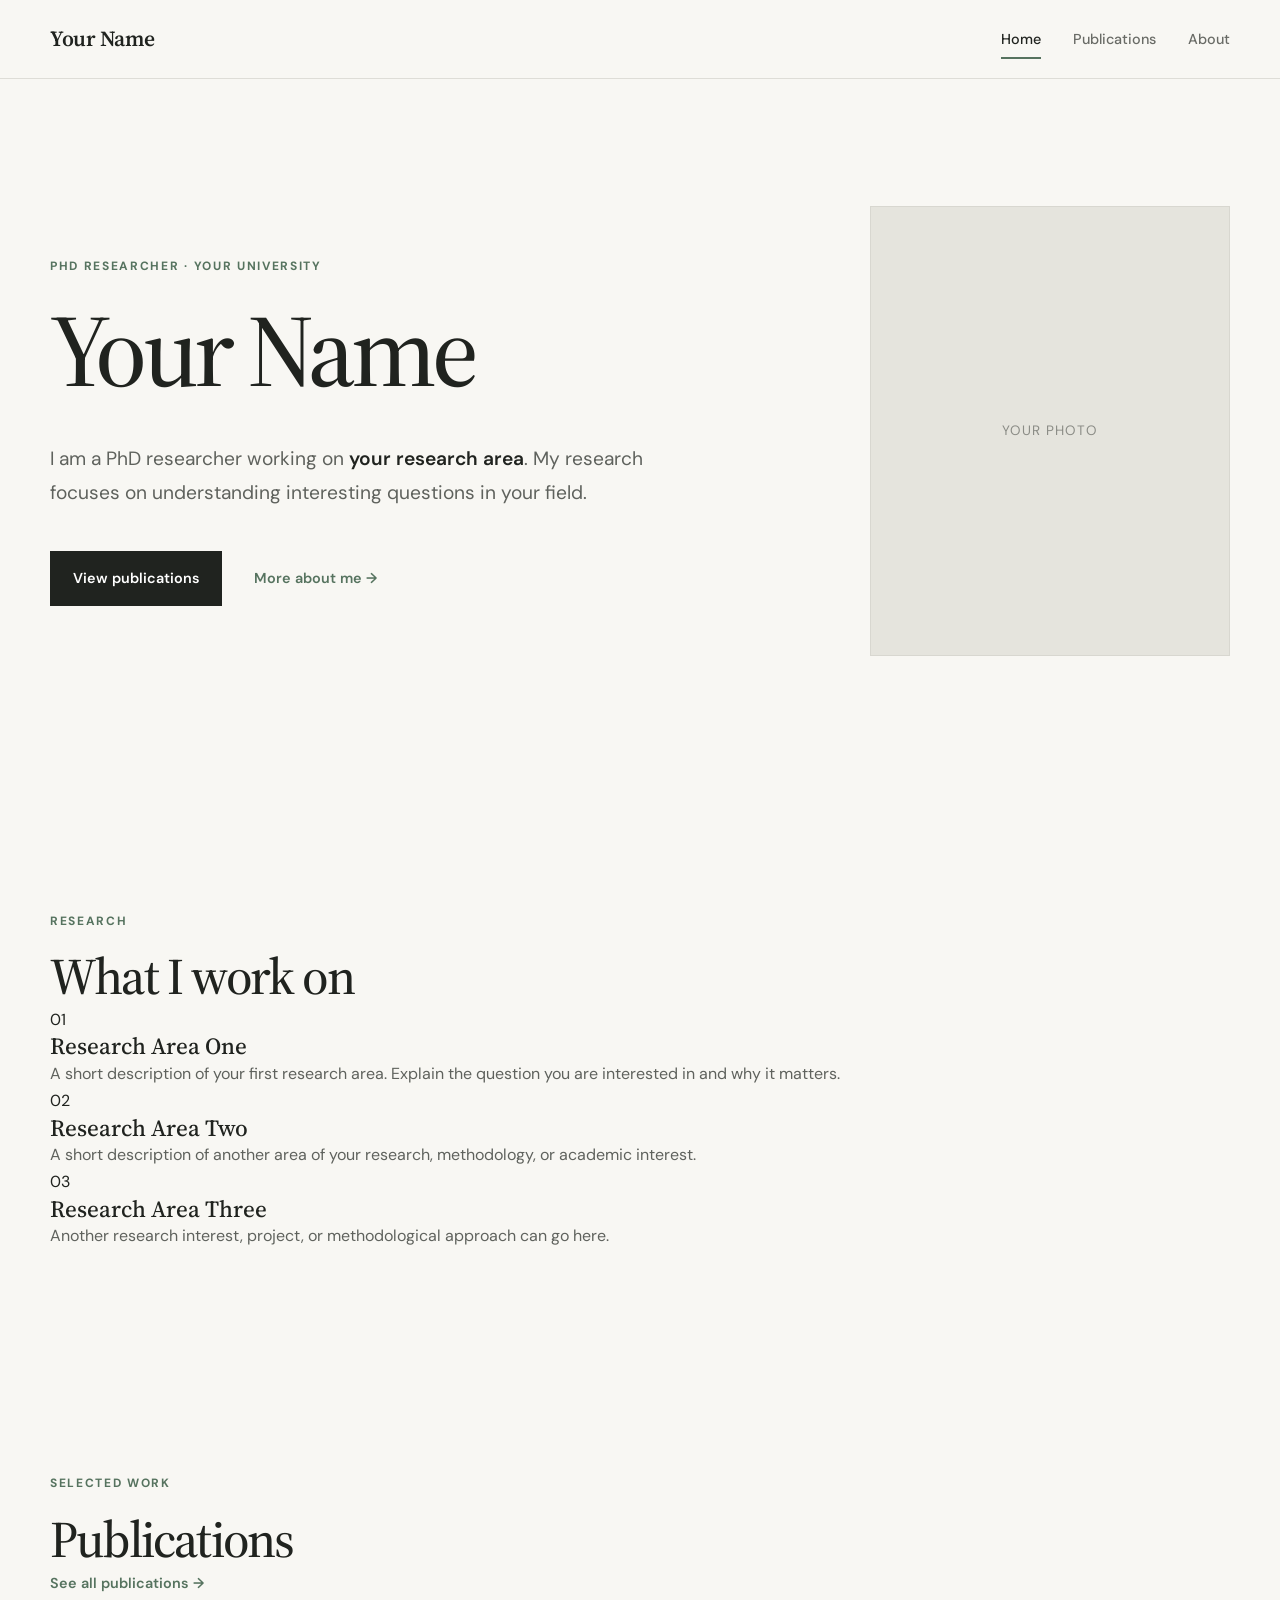
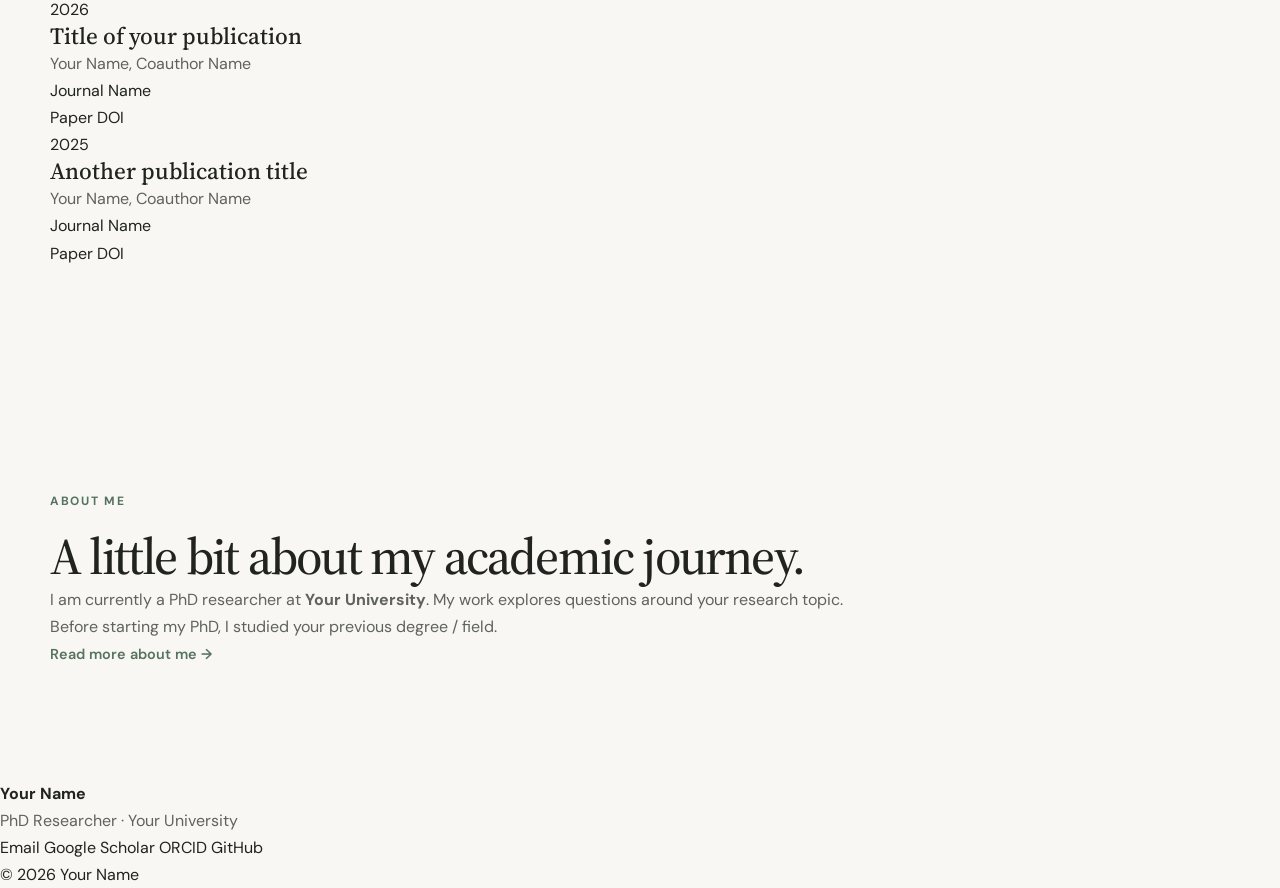
<file: index.html>
<!DOCTYPE html>
<html lang="en">
<head>
    <meta charset="UTF-8">
    <meta name="viewport" content="width=device-width, initial-scale=1.0">

    <title>Your Name | Academic Website</title>

    <meta
        name="description"
        content="Academic website of Your Name."
    >

    <link rel="stylesheet" href="style.css">

    <link rel="preconnect" href="https://fonts.googleapis.com">
    <link rel="preconnect" href="https://fonts.gstatic.com" crossorigin>

    <link
        href="https://fonts.googleapis.com/css2?family=DM+Sans:wght@400;500;600;700&family=Source+Serif+4:opsz,wght@8..60,400;8..60,500;8..60,600&display=swap"
        rel="stylesheet"
    >
</head>

<body>

    <!-- Navigation -->
    <header class="site-header">
        <div class="nav-container">

            <a href="index.html" class="site-name">
                Your Name
            </a>

            <nav class="main-nav">
                <a href="index.html" class="active">Home</a>
                <a href="publications.html">Publications</a>
                <a href="about.html">About</a>
            </nav>

        </div>
    </header>


    <!-- Main content -->
    <main>

        <!-- Hero -->
        <section class="hero">
            <div class="hero-content">

                <p class="eyebrow">
                    PhD Researcher · Your University
                </p>

                <h1>
                    Your Name
                </h1>

                <p class="hero-description">
                    I am a PhD researcher working on
                    <strong>your research area</strong>.
                    My research focuses on understanding
                    interesting questions in your field.
                </p>

                <div class="hero-links">

                    <a href="publications.html" class="button">
                        View publications
                    </a>

                    <a href="about.html" class="text-link">
                        More about me →
                    </a>

                </div>

            </div>

            <div class="hero-image">
                <!--
                    Optional:
                    Put a photo called "profile.jpg" in your repository
                    and uncomment the line below.

                    <img src="profile.jpg" alt="Portrait of Your Name">
                -->

                <div class="image-placeholder">
                    <span>Your Photo</span>
                </div>
            </div>
        </section>


        <!-- Research -->
        <section class="section">

            <div class="section-heading">
                <p class="eyebrow">Research</p>

                <h2>
                    What I work on
                </h2>
            </div>

            <div class="research-grid">

                <article class="research-card">
                    <span class="card-number">01</span>

                    <h3>
                        Research Area One
                    </h3>

                    <p>
                        A short description of your first research
                        area. Explain the question you are interested
                        in and why it matters.
                    </p>
                </article>


                <article class="research-card">
                    <span class="card-number">02</span>

                    <h3>
                        Research Area Two
                    </h3>

                    <p>
                        A short description of another area of your
                        research, methodology, or academic interest.
                    </p>
                </article>


                <article class="research-card">
                    <span class="card-number">03</span>

                    <h3>
                        Research Area Three
                    </h3>

                    <p>
                        Another research interest, project, or
                        methodological approach can go here.
                    </p>
                </article>

            </div>

        </section>


        <!-- Selected publications -->
        <section class="section section-light">

            <div class="section-heading split-heading">

                <div>
                    <p class="eyebrow">Selected work</p>

                    <h2>
                        Publications
                    </h2>
                </div>

                <a href="publications.html" class="text-link">
                    See all publications →
                </a>

            </div>


            <div class="publication-list">

                <article class="publication">

                    <div class="publication-year">
                        2026
                    </div>

                    <div class="publication-content">

                        <h3>
                            Title of your publication
                        </h3>

                        <p>
                            Your Name, Coauthor Name
                        </p>

                        <span class="publication-journal">
                            Journal Name
                        </span>

                        <div class="publication-links">
                            <a href="#" target="_blank">
                                Paper
                            </a>

                            <a href="#" target="_blank">
                                DOI
                            </a>
                        </div>

                    </div>

                </article>


                <article class="publication">

                    <div class="publication-year">
                        2025
                    </div>

                    <div class="publication-content">

                        <h3>
                            Another publication title
                        </h3>

                        <p>
                            Your Name, Coauthor Name
                        </p>

                        <span class="publication-journal">
                            Journal Name
                        </span>

                        <div class="publication-links">
                            <a href="#" target="_blank">
                                Paper
                            </a>

                            <a href="#" target="_blank">
                                DOI
                            </a>
                        </div>

                    </div>

                </article>

            </div>

        </section>


        <!-- Short about -->
        <section class="section">

            <div class="about-preview">

                <div>
                    <p class="eyebrow">
                        About me
                    </p>

                    <h2>
                        A little bit about my academic journey.
                    </h2>
                </div>

                <div>

                    <p>
                        I am currently a PhD researcher at
                        <strong>Your University</strong>.
                        My work explores questions around
                        your research topic.
                    </p>

                    <p>
                        Before starting my PhD, I studied
                        your previous degree / field.
                    </p>

                    <a href="about.html" class="text-link">
                        Read more about me →
                    </a>

                </div>

            </div>

        </section>

    </main>


    <!-- Footer -->
    <footer class="site-footer">

        <div class="footer-container">

            <div>
                <strong>Your Name</strong>
                <p>
                    PhD Researcher · Your University
                </p>
            </div>

            <div class="footer-links">

                <a href="mailto:your.email@example.com">
                    Email
                </a>

                <a href="#" target="_blank">
                    Google Scholar
                </a>

                <a href="#" target="_blank">
                    ORCID
                </a>

                <a href="#" target="_blank">
                    GitHub
                </a>

            </div>

        </div>

        <div class="footer-bottom">
            © <span id="year"></span> Your Name
        </div>

    </footer>


    <script src="script.js"></script>

</body>
</html>
</file>
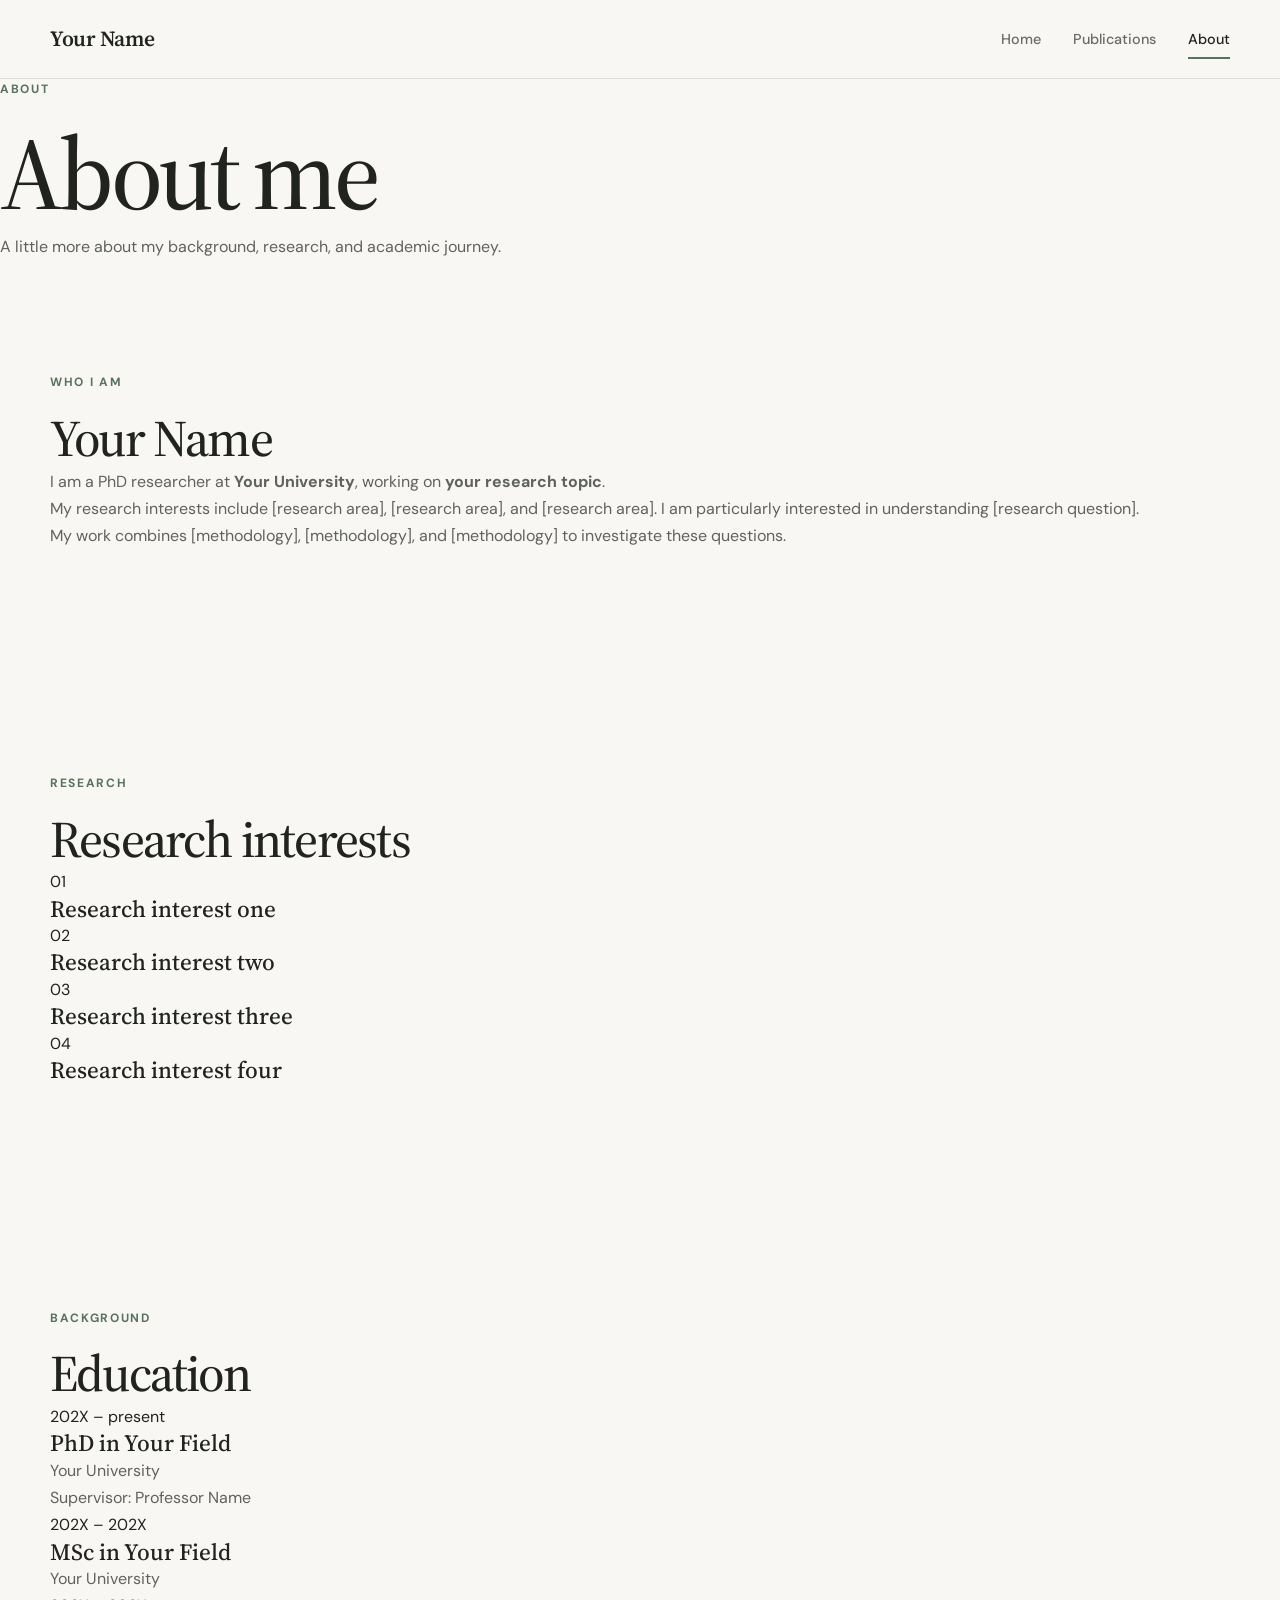
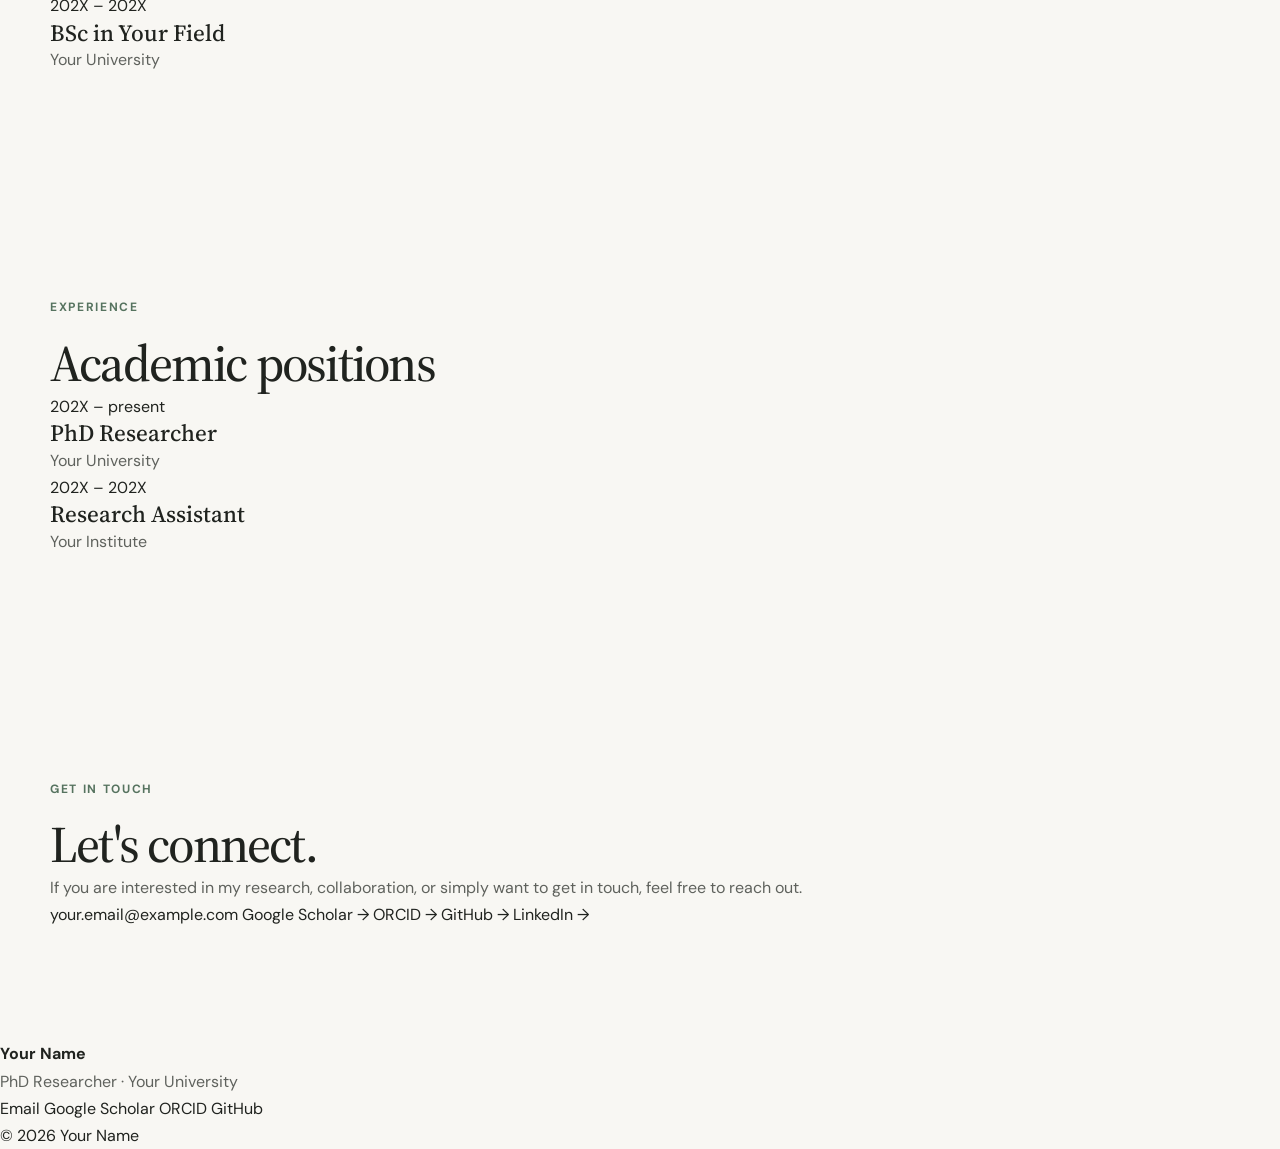
<file: about.html>
<!DOCTYPE html>
<html lang="en">
<head>
    <meta charset="UTF-8">
    <meta name="viewport" content="width=device-width, initial-scale=1.0">

    <title>About | Your Name</title>

    <meta
        name="description"
        content="About Your Name."
    >

    <link rel="stylesheet" href="style.css">

    <link rel="preconnect" href="https://fonts.googleapis.com">
    <link rel="preconnect" href="https://fonts.gstatic.com" crossorigin>

    <link
        href="https://fonts.googleapis.com/css2?family=DM+Sans:wght@400;500;600;700&family=Source+Serif+4:opsz,wght@8..60,400;8..60,500;8..60,600&display=swap"
        rel="stylesheet"
    >
</head>

<body>

    <!-- Navigation -->
    <header class="site-header">
        <div class="nav-container">

            <a href="index.html" class="site-name">
                Your Name
            </a>

            <nav class="main-nav">
                <a href="index.html">Home</a>
                <a href="publications.html">Publications</a>
                <a href="about.html" class="active">About</a>
            </nav>

        </div>
    </header>


    <main>

        <!-- Page header -->
        <section class="page-header">

            <div class="page-header-inner">

                <p class="eyebrow">
                    About
                </p>

                <h1>
                    About me
                </h1>

                <p>
                    A little more about my background,
                    research, and academic journey.
                </p>

            </div>

        </section>


        <!-- About -->
        <section class="section">

            <div class="two-column">

                <div>
                    <p class="eyebrow">
                        Who I am
                    </p>

                    <h2>
                        Your Name
                    </h2>
                </div>

                <div class="prose">

                    <p>
                        I am a PhD researcher at
                        <strong>Your University</strong>,
                        working on
                        <strong>your research topic</strong>.
                    </p>

                    <p>
                        My research interests include
                        [research area], [research area],
                        and [research area].
                        I am particularly interested in
                        understanding [research question].
                    </p>

                    <p>
                        My work combines [methodology],
                        [methodology], and [methodology]
                        to investigate these questions.
                    </p>

                </div>

            </div>

        </section>


        <!-- Research interests -->
        <section class="section section-light">

            <div class="section-heading">

                <p class="eyebrow">
                    Research
                </p>

                <h2>
                    Research interests
                </h2>

            </div>


            <div class="interest-list">

                <div class="interest-item">
                    <span>01</span>
                    <h3>Research interest one</h3>
                </div>

                <div class="interest-item">
                    <span>02</span>
                    <h3>Research interest two</h3>
                </div>

                <div class="interest-item">
                    <span>03</span>
                    <h3>Research interest three</h3>
                </div>

                <div class="interest-item">
                    <span>04</span>
                    <h3>Research interest four</h3>
                </div>

            </div>

        </section>


        <!-- Education -->
        <section class="section">

            <div class="section-heading">

                <p class="eyebrow">
                    Background
                </p>

                <h2>
                    Education
                </h2>

            </div>


            <div class="timeline">

                <div class="timeline-item">

                    <div class="timeline-date">
                        202X – present
                    </div>

                    <div>
                        <h3>
                            PhD in Your Field
                        </h3>

                        <p>
                            Your University
                        </p>

                        <p class="muted">
                            Supervisor: Professor Name
                        </p>
                    </div>

                </div>


                <div class="timeline-item">

                    <div class="timeline-date">
                        202X – 202X
                    </div>

                    <div>
                        <h3>
                            MSc in Your Field
                        </h3>

                        <p>
                            Your University
                        </p>

                    </div>

                </div>


                <div class="timeline-item">

                    <div class="timeline-date">
                        202X – 202X
                    </div>

                    <div>
                        <h3>
                            BSc in Your Field
                        </h3>

                        <p>
                            Your University
                        </p>

                    </div>

                </div>

            </div>

        </section>


        <!-- Academic experience -->
        <section class="section section-light">

            <div class="section-heading">

                <p class="eyebrow">
                    Experience
                </p>

                <h2>
                    Academic positions
                </h2>

            </div>


            <div class="timeline">

                <div class="timeline-item">

                    <div class="timeline-date">
                        202X – present
                    </div>

                    <div>
                        <h3>
                            PhD Researcher
                        </h3>

                        <p>
                            Your University
                        </p>
                    </div>

                </div>


                <div class="timeline-item">

                    <div class="timeline-date">
                        202X – 202X
                    </div>

                    <div>
                        <h3>
                            Research Assistant
                        </h3>

                        <p>
                            Your Institute
                        </p>
                    </div>

                </div>

            </div>

        </section>


        <!-- Contact -->
        <section class="section">

            <div class="contact-box">

                <div>

                    <p class="eyebrow">
                        Get in touch
                    </p>

                    <h2>
                        Let's connect.
                    </h2>

                    <p>
                        If you are interested in my research,
                        collaboration, or simply want to get in
                        touch, feel free to reach out.
                    </p>

                </div>


                <div class="contact-links">

                    <a href="mailto:your.email@example.com">
                        your.email@example.com
                    </a>

                    <a href="#" target="_blank">
                        Google Scholar →
                    </a>

                    <a href="#" target="_blank">
                        ORCID →
                    </a>

                    <a href="#" target="_blank">
                        GitHub →
                    </a>

                    <a href="#" target="_blank">
                        LinkedIn →
                    </a>

                </div>

            </div>

        </section>

    </main>


    <!-- Footer -->
    <footer class="site-footer">

        <div class="footer-container">

            <div>
                <strong>Your Name</strong>
                <p>
                    PhD Researcher · Your University
                </p>
            </div>

            <div class="footer-links">

                <a href="mailto:your.email@example.com">
                    Email
                </a>

                <a href="#" target="_blank">
                    Google Scholar
                </a>

                <a href="#" target="_blank">
                    ORCID
                </a>

                <a href="#" target="_blank">
                    GitHub
                </a>

            </div>

        </div>

        <div class="footer-bottom">
            © <span id="year"></span> Your Name
        </div>

    </footer>


    <script src="script.js"></script>

</body>
</html>
</file>
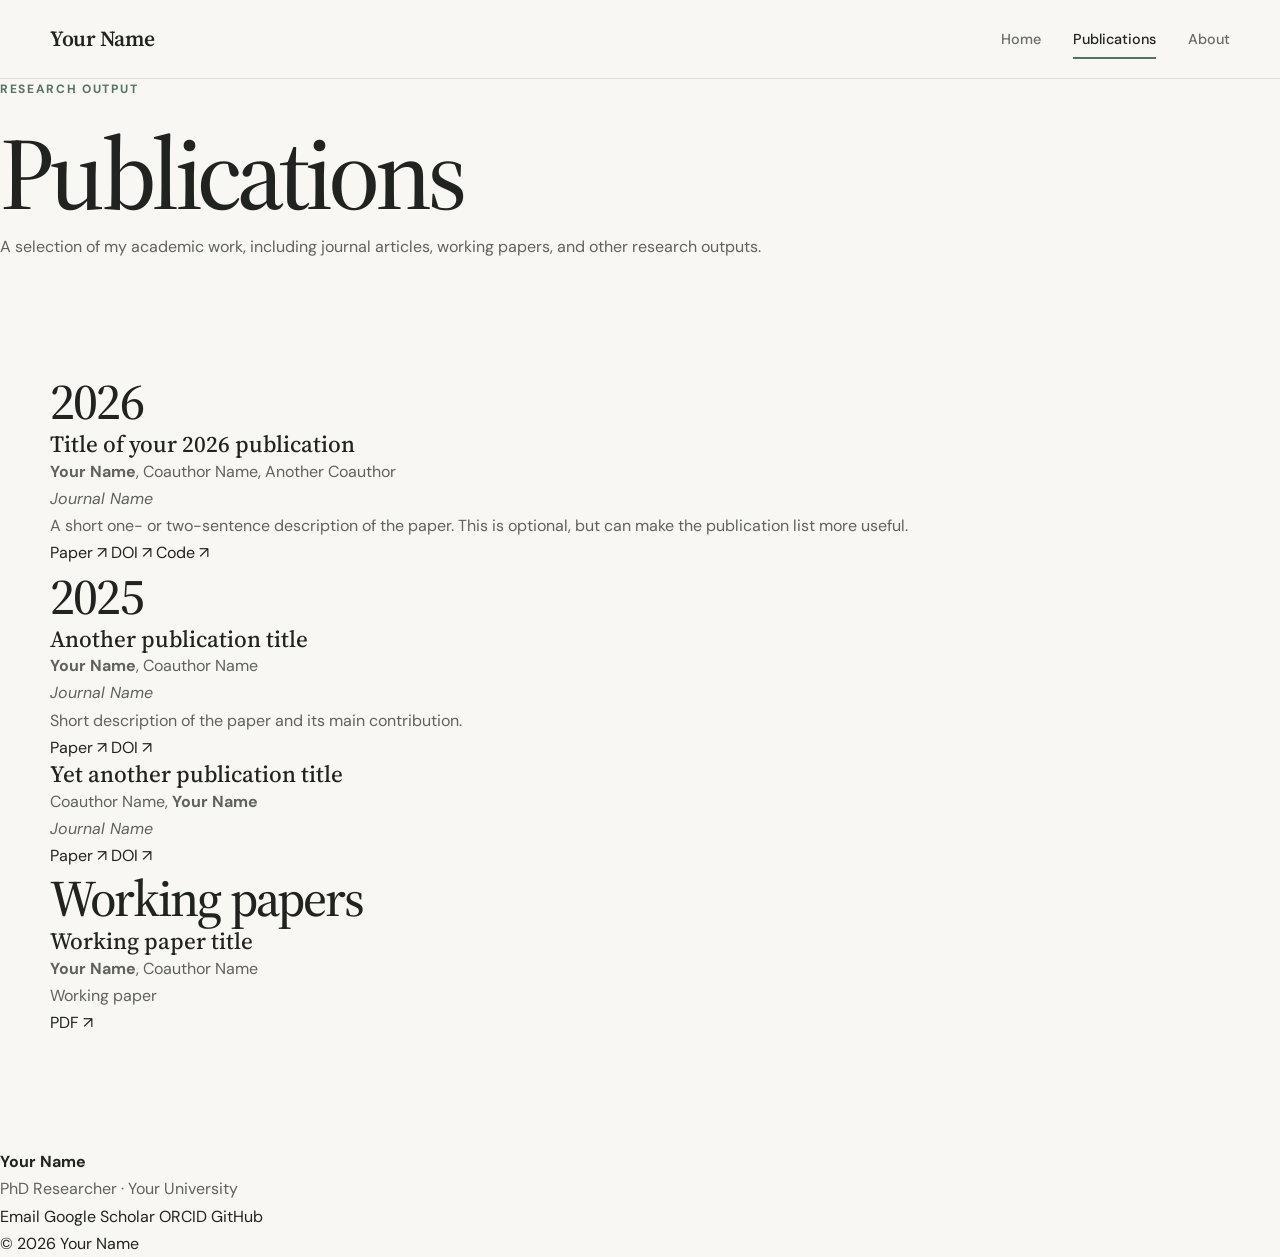
<file: publications.html>
<!DOCTYPE html>
<html lang="en">
<head>
    <meta charset="UTF-8">
    <meta name="viewport" content="width=device-width, initial-scale=1.0">

    <title>Publications | Your Name</title>

    <meta
        name="description"
        content="Publications by Your Name."
    >

    <link rel="stylesheet" href="style.css">

    <link rel="preconnect" href="https://fonts.googleapis.com">
    <link rel="preconnect" href="https://fonts.gstatic.com" crossorigin>

    <link
        href="https://fonts.googleapis.com/css2?family=DM+Sans:wght@400;500;600;700&family=Source+Serif+4:opsz,wght@8..60,400;8..60,500;8..60,600&display=swap"
        rel="stylesheet"
    >
</head>

<body>

    <!-- Navigation -->
    <header class="site-header">
        <div class="nav-container">

            <a href="index.html" class="site-name">
                Your Name
            </a>

            <nav class="main-nav">
                <a href="index.html">Home</a>
                <a href="publications.html" class="active">
                    Publications
                </a>
                <a href="about.html">About</a>
            </nav>

        </div>
    </header>


    <main>

        <!-- Page header -->
        <section class="page-header">

            <div class="page-header-inner">

                <p class="eyebrow">
                    Research output
                </p>

                <h1>
                    Publications
                </h1>

                <p>
                    A selection of my academic work, including
                    journal articles, working papers, and other
                    research outputs.
                </p>

            </div>

        </section>


        <!-- Publications -->
        <section class="section publications-page">

            <!-- 2026 -->
            <div class="publication-year-group">

                <h2 class="year-heading">
                    2026
                </h2>

                <article class="publication publication-large">

                    <div class="publication-content">

                        <h3>
                            Title of your 2026 publication
                        </h3>

                        <p class="authors">
                            <strong>Your Name</strong>,
                            Coauthor Name,
                            Another Coauthor
                        </p>

                        <p class="journal">
                            <em>Journal Name</em>
                        </p>

                        <p class="publication-description">
                            A short one- or two-sentence description
                            of the paper. This is optional, but can
                            make the publication list more useful.
                        </p>

                        <div class="publication-links">

                            <a href="#" target="_blank">
                                Paper ↗
                            </a>

                            <a href="#" target="_blank">
                                DOI ↗
                            </a>

                            <a href="#" target="_blank">
                                Code ↗
                            </a>

                        </div>

                    </div>

                </article>

            </div>


            <!-- 2025 -->
            <div class="publication-year-group">

                <h2 class="year-heading">
                    2025
                </h2>

                <article class="publication publication-large">

                    <div class="publication-content">

                        <h3>
                            Another publication title
                        </h3>

                        <p class="authors">
                            <strong>Your Name</strong>,
                            Coauthor Name
                        </p>

                        <p class="journal">
                            <em>Journal Name</em>
                        </p>

                        <p class="publication-description">
                            Short description of the paper and its
                            main contribution.
                        </p>

                        <div class="publication-links">

                            <a href="#" target="_blank">
                                Paper ↗
                            </a>

                            <a href="#" target="_blank">
                                DOI ↗
                            </a>

                        </div>

                    </div>

                </article>


                <article class="publication publication-large">

                    <div class="publication-content">

                        <h3>
                            Yet another publication title
                        </h3>

                        <p class="authors">
                            Coauthor Name,
                            <strong>Your Name</strong>
                        </p>

                        <p class="journal">
                            <em>Journal Name</em>
                        </p>

                        <div class="publication-links">

                            <a href="#" target="_blank">
                                Paper ↗
                            </a>

                            <a href="#" target="_blank">
                                DOI ↗
                            </a>

                        </div>

                    </div>

                </article>

            </div>


            <!-- Working papers -->
            <div class="publication-year-group">

                <h2 class="year-heading">
                    Working papers
                </h2>

                <article class="publication publication-large">

                    <div class="publication-content">

                        <h3>
                            Working paper title
                        </h3>

                        <p class="authors">
                            <strong>Your Name</strong>,
                            Coauthor Name
                        </p>

                        <p class="journal">
                            Working paper
                        </p>

                        <div class="publication-links">

                            <a href="#" target="_blank">
                                PDF ↗
                            </a>

                        </div>

                    </div>

                </article>

            </div>

        </section>

    </main>


    <!-- Footer -->
    <footer class="site-footer">

        <div class="footer-container">

            <div>
                <strong>Your Name</strong>
                <p>
                    PhD Researcher · Your University
                </p>
            </div>

            <div class="footer-links">

                <a href="mailto:your.email@example.com">
                    Email
                </a>

                <a href="#" target="_blank">
                    Google Scholar
                </a>

                <a href="#" target="_blank">
                    ORCID
                </a>

                <a href="#" target="_blank">
                    GitHub
                </a>

            </div>

        </div>

        <div class="footer-bottom">
            © <span id="year"></span> Your Name
        </div>

    </footer>


    <script src="script.js"></script>

</body>
</html>
</file>
<file: style.css>
/* =========================================================
   RESET
========================================================= */

* {
    margin: 0;
    padding: 0;
    box-sizing: border-box;
}

html {
    scroll-behavior: smooth;
}

body {
    background: #f8f7f3;
    color: #20231f;
    font-family: "DM Sans", sans-serif;
    line-height: 1.7;
}

img {
    max-width: 100%;
    display: block;
}

a {
    color: inherit;
    text-decoration: none;
}


/* =========================================================
   TYPOGRAPHY
========================================================= */

h1,
h2,
h3 {
    font-family: "Source Serif 4", serif;
    font-weight: 500;
    line-height: 1.15;
}

h1 {
    font-size: clamp(3.5rem, 8vw, 6.5rem);
    letter-spacing: -0.045em;
}

h2 {
    font-size: clamp(2.2rem, 4vw, 3.5rem);
    letter-spacing: -0.035em;
}

h3 {
    font-size: 1.45rem;
}

p {
    color: #5f625d;
}

.eyebrow {
    margin-bottom: 1rem;

    color: #56735f;

    font-size: 0.75rem;
    font-weight: 700;

    letter-spacing: 0.14em;
    text-transform: uppercase;
}


/* =========================================================
   NAVIGATION
========================================================= */

.site-header {
    position: sticky;
    top: 0;
    z-index: 100;

    background: rgba(248, 247, 243, 0.94);

    border-bottom: 1px solid #deddd7;

    backdrop-filter: blur(12px);
}

.nav-container {
    width: min(1180px, calc(100% - 40px));
    margin: 0 auto;

    min-height: 78px;

    display: flex;
    align-items: center;
    justify-content: space-between;
}

.site-name {
    font-family: "Source Serif 4", serif;

    font-size: 1.35rem;
    font-weight: 600;

    letter-spacing: -0.02em;
}

.main-nav {
    display: flex;
    align-items: center;
    gap: 2rem;
}

.main-nav a {
    position: relative;

    padding: 0.5rem 0;

    color: #696b66;

    font-size: 0.9rem;
    font-weight: 500;

    transition:
        color 0.2s ease;
}

.main-nav a:hover {
    color: #20231f;
}

.main-nav a::after {
    content: "";

    position: absolute;
    left: 0;
    bottom: 0;

    width: 0;
    height: 2px;

    background: #56735f;

    transition:
        width 0.2s ease;
}

.main-nav a:hover::after,
.main-nav a.active::after {
    width: 100%;
}

.main-nav a.active {
    color: #20231f;
}


/* =========================================================
   HERO
========================================================= */

.hero {
    width: min(1180px, calc(100% - 40px));
    margin: 0 auto;

    min-height: 720px;

    display: grid;
    grid-template-columns: 1.25fr 0.75fr;

    align-items: center;

    gap: 5rem;

    padding: 7rem 0 8rem;
}

.hero-content {
    max-width: 760px;
}

.hero h1 {
    margin-bottom: 2rem;
}

.hero-description {
    max-width: 650px;

    font-size: 1.2rem;
    line-height: 1.8;
}

.hero-description strong {
    color: #20231f;
    font-weight: 600;
}

.hero-links {
    display: flex;
    align-items: center;
    gap: 2rem;

    margin-top: 2.5rem;
}


/* =========================================================
   BUTTONS / LINKS
========================================================= */

.button {
    display: inline-flex;

    padding: 0.9rem 1.35rem;

    background: #20231f;
    color: #ffffff;

    border: 1px solid #20231f;

    font-size: 0.9rem;
    font-weight: 600;

    transition:
        background 0.2s ease,
        transform 0.2s ease;
}

.button:hover {
    background: #56735f;
    border-color: #56735f;

    transform: translateY(-2px);
}

.text-link {
    color: #56735f;

    font-size: 0.9rem;
    font-weight: 600;

    transition:
        color 0.2s ease;
}

.text-link:hover {
    color: #20231f;
}


/* =========================================================
   HERO IMAGE
========================================================= */

.hero-image {
    display: flex;
    justify-content: flex-end;
}

.image-placeholder {
    width: min(360px, 100%);
    aspect-ratio: 4 / 5;

    display: flex;
    align-items: center;
    justify-content: center;

    background: #e5e4dd;

    border: 1px solid #d8d7d0;

    color: #8b8c86;

    font-size: 0.85rem;
    letter-spacing: 0.08em;
    text-transform: uppercase;
}

.hero-image img {
    width: min(360px, 100%);
    aspect-ratio: 4 / 5;

    object-fit: cover;
}


/* =========================================================
   GENERAL SECTIONS
========================================================= */

.section {
    width: min(1180px, calc(100% - 40px));
    margin: 0 auto;

    padding: 7rem 0;
}

.section-light {
    width: 100%;
    max-width: none;

    padding-left: max(20px, calc((100% - 1180px) / 2));
    padding-right: max(20px, calc((100% - 1180px) / 2);

    background: #efeee9;
}

.section-heading {
    margin-bottom: 3rem;
    max-width: 700px;
}

.section-heading h2 {
    margin-bottom: 1rem;
}

.split-heading {
    max-width: none;

    display: flex;
    align-items: flex-end;
    justify-content: space-between;

    gap: 2rem;
}


/* =========================================================
   RESEARCH CARDS
========================================================= */

.research-grid {
    display: grid;
    grid-template-columns: repeat(3, 1fr);

    gap: 1px;

    background: #d8d7d0;

    border: 1px solid #d8d7d0;
}

.research-card {
    min-height: 300px;

    padding: 2.5rem;

    background: #f8f7f3;
}

.card-number {
    display: block;

    margin-bottom: 3rem;

    color: #56735f;

    font-size: 0.8rem;
    font-weight: 700;
}

.research-card h3 {
    margin-bottom: 1rem;
}

.research-card p {
    font-size: 0.95rem;
}


/* =========================================================
   PUBLICATIONS
========================================================= */

.publication-list {
    border-top: 1px solid #d8d7d0;
}

.publication {
    display: grid;
    grid-template-columns: 110px 1fr;

    gap: 2rem;

    padding: 2.5rem 0;

    border-bottom: 1px solid #d8d7d0;
}

.publication-year {
    color: #777973;

    font-size: 0.85rem;
    font-weight: 600;
}

.publication-content h3 {
    margin-bottom: 0.5rem;
}

.publication-content p {
    margin-bottom: 0.2rem;

    font-size: 0.9rem;
}

.publication-journal,
.journal {
    color: #777973;

    font-size: 0.9rem;
}

.publication-links {
    display: flex;
    flex-wrap: wrap;
    gap: 1.2rem;

    margin-top: 1rem;
}

.publication-links a {
    color: #56735f;

    font-size: 0.8rem;
    font-weight: 700;

    text-transform: uppercase;
    letter-spacing: 0.06em;
}

.publication-links a:hover {
    color: #20231f;
}


/* =========================================================
   ABOUT PREVIEW
========================================================= */

.about-preview {
    display: grid;
    grid-template-columns: 1fr 1fr;

    gap: 6rem;
}

.about-preview h2 {
    max-width: 500px;
}

.about-preview p {
    margin-bottom: 1.2rem;
}


/* =========================================================
   PAGE HEADER
========================================================= */

.page-header {
    border-bottom: 1px solid #deddd7;
}

.page-header-inner {
    width: min(1180px, calc(100% - 40px));
    margin: 0 auto;

    padding: 7rem 0 6rem;
}

.page-header h1 {
    margin-bottom: 1.5rem;
}

.page-header p:last-child {
    max-width: 650px;

    font-size: 1.1rem;
}


/* =========================================================
   PUBLICATIONS PAGE
========================================================= */

.publications-page {
    padding-top: 6rem;
}

.publication-year-group {
    margin-bottom: 6rem;
}

.year-heading {
    margin-bottom: 2rem;

    color: #56735f;

    font-family: "DM Sans", sans-serif;

    font-size: 0.8rem;
    font-weight: 700;

    letter-spacing: 0.14em;
    text-transform: uppercase;
}

.publication-large {
    grid-template-columns: 1fr;

    padding: 2.5rem 0;
}

.publication-large h3 {
    font-size: 1.7rem;
}

.publication-description {
    max-width: 700px;

    margin-top: 1rem;
}

.authors {
    font-size: 0.95rem !important;
}


/* =========================================================
   ABOUT PAGE
========================================================= */

.two-column {
    display: grid;
    grid-template-columns: 0.8fr 1.2fr;

    gap: 6rem;
}

.prose {
    max-width: 700px;
}

.prose p {
    margin-bottom: 1.5rem;

    font-size: 1.05rem;
}

.interest-list {
    border-top: 1px solid #d8d7d0;
}

.interest-item {
    display: grid;
    grid-template-columns: 80px 1fr;

    align-items: center;

    padding: 1.5rem 0;

    border-bottom: 1px solid #d8d7d0;
}

.interest-item span {
    color: #56735f;

    font-size: 0.8rem;
    font-weight: 700;
}

.interest-item h3 {
    font-size: 1.4rem;
}


/* =========================================================
   TIMELINE
========================================================= */

.timeline {
    border-top: 1px solid #d8d7d0;
}

.timeline-item {
    display: grid;
    grid-template-columns: 180px 1fr;

    gap: 2rem;

    padding: 2rem 0;

    border-bottom: 1px solid #d8d7d0;
}

.timeline-date {
    color: #777973;

    font-size: 0.85rem;
    font-weight: 600;
}

.timeline-item h3 {
    margin-bottom: 0.4rem;

    font-size: 1.4rem;
}

.timeline-item p {
    font-size: 0.95rem;
}

.muted {
    color: #999a94 !important;
}


/* =========================================================
   CONTACT
========================================================= */

.contact-box {
    display: grid;
    grid-template-columns: 1fr 1fr;

    gap: 6rem;

    padding: 4rem;

    background: #20231f;
}

.contact-box h2 {
    margin-bottom: 1.5rem;

    color: #ffffff;
}

.contact-box p {
    color: #c4c6bf;
}

.contact-links {
    display: flex;
    flex-direction: column;
    align-items: flex-start;

    gap: 0.8rem;
}

.contact-links a {
    color: #ffffff;

    font-size: 0.95rem;

    border-bottom: 1px solid transparent;

    transition:
        border-color 0.2s ease,
        color 0.2s ease;
}

.contact-links a:hover {
    color: #b8c9bc;

    border-color: #b8c9bc;
}


/* =========================================================
   FOOTER
========================================================= */

.site-footer {
    margin-top: 4rem;

    padding: 3rem 0 1.5rem;

    background: #e5e4de;

    border-top: 1px solid #d5d4ce;
}

.footer-container {
    width: min(1180px, calc(100% - 40px));
    margin: 0 auto;

    display: flex;
    justify-content: space-between;

    gap: 2rem;
}

.footer-container strong {
    font-family: "Source Serif 4", serif;

    font-size: 1.2rem;
}

.footer-container p {
    margin-top: 0.3rem;

    font-size: 0.8rem;
}

.footer-links {
    display: flex;
    flex-wrap: wrap;

    align-items: flex-start;

    gap: 1.5rem;
}

.footer-links a {
    color: #62645f;

    font-size: 0.8rem;
}

.footer-links a:hover {
    color: #20231f;
}

.footer-bottom {
    width: min(1180px, calc(100% - 40px));
    margin: 3rem auto 0;

    padding-top: 1rem;

    border-top: 1px solid #d1d0ca;

    color: #888983;

    font-size: 0.75rem;
}


/* =========================================================
   RESPONSIVE
========================================================= */

@media (max-width: 850px) {

    .hero {
        grid-template-columns: 1fr;

        min-height: auto;

        padding: 5rem 0 6rem;

        gap: 3rem;
    }

    .hero-image {
        justify-content: flex-start;
    }

    .hero-image img,
    .image-placeholder {
        width: min(320px, 100%);
    }

    .research-grid {
        grid-template-columns: 1fr;
    }

    .about-preview,
    .two-column,
    .contact-box {
        grid-template-columns: 1fr;

        gap: 3rem;
    }

    .split-heading {
        align-items: flex-start;
        flex-direction: column;
    }

    .timeline-item {
        grid-template-columns: 1fr;

        gap: 0.5rem;
    }

    .contact-box {
        padding: 2.5rem;
    }
}


@media (max-width: 600px) {

    .nav-container {
        min-height: 70px;

        flex-direction: column;
        align-items: flex-start;
        justify-content: center;

        gap: 0.3rem;
    }

    .main-nav {
        gap: 1.3rem;
    }

    .main-nav a {
        font-size: 0.8rem;
    }

    .hero {
        padding-top: 4rem;
    }

    .hero h1 {
        font-size: 3.6rem;
    }

    .hero-description {
        font-size: 1rem;
    }

    .hero-links {
        align-items: flex-start;
        flex-direction: column;

        gap: 1.2rem;
    }

    .section {
        padding: 5rem 0;
    }

    .section-light {
        padding-left: 20px;
        padding-right: 20px;
    }

    .page-header-inner {
        padding: 5rem 0 4rem;
    }

    .publication {
        grid-template-columns: 1fr;

        gap: 0.7rem;
    }

    .publication-year {
        margin-bottom: 0.3rem;
    }

    .footer-container {
        flex-direction: column;
    }

    .footer-links {
        flex-direction: column;
        gap: 0.7rem;
    }
}
</file>
